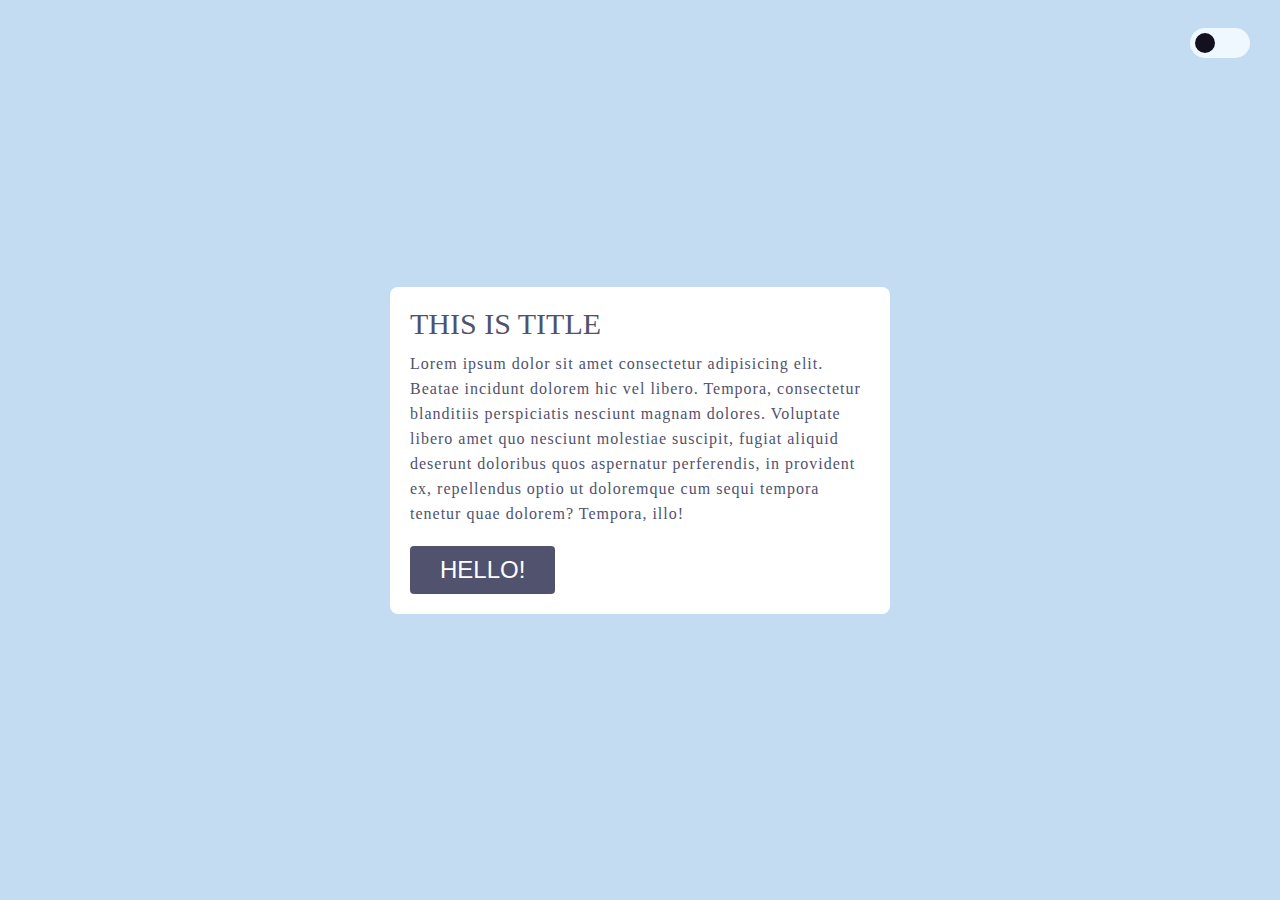
<file: Dark_Theme_Switcheer/index.html>
<!DOCTYPE html>
<html lang="en">
<head>
  <meta charset="UTF-8">
  <meta http-equiv="X-UA-Compatible" content="IE=edge">
  <meta name="viewport" content="width=device-width, initial-scale=1.0">
  <link rel="stylesheet" href="./style.css">
  <script defer src="./main.js"></script>
  <title>Dark Mode Theme</title>
</head>
<body data-theme="light">
  <section>
    <div class="container">
      <h1>This is title</h1>
      <p>Lorem ipsum dolor sit amet consectetur adipisicing elit. Beatae incidunt dolorem hic vel libero. Tempora, consectetur blanditiis perspiciatis nesciunt magnam dolores. Voluptate libero amet quo nesciunt molestiae suscipit, fugiat aliquid deserunt doloribus quos aspernatur perferendis, in provident ex, repellendus optio ut doloremque cum sequi tempora tenetur quae dolorem? Tempora, illo!</p>
      <button>Hello!</button>
    </div>
  </section>

  <div class="theme-switcher">
    <input type="checkbox" id="switcher">
    <label for="switcher">Switch</label>
  </div>
</body>
</html>
</file>
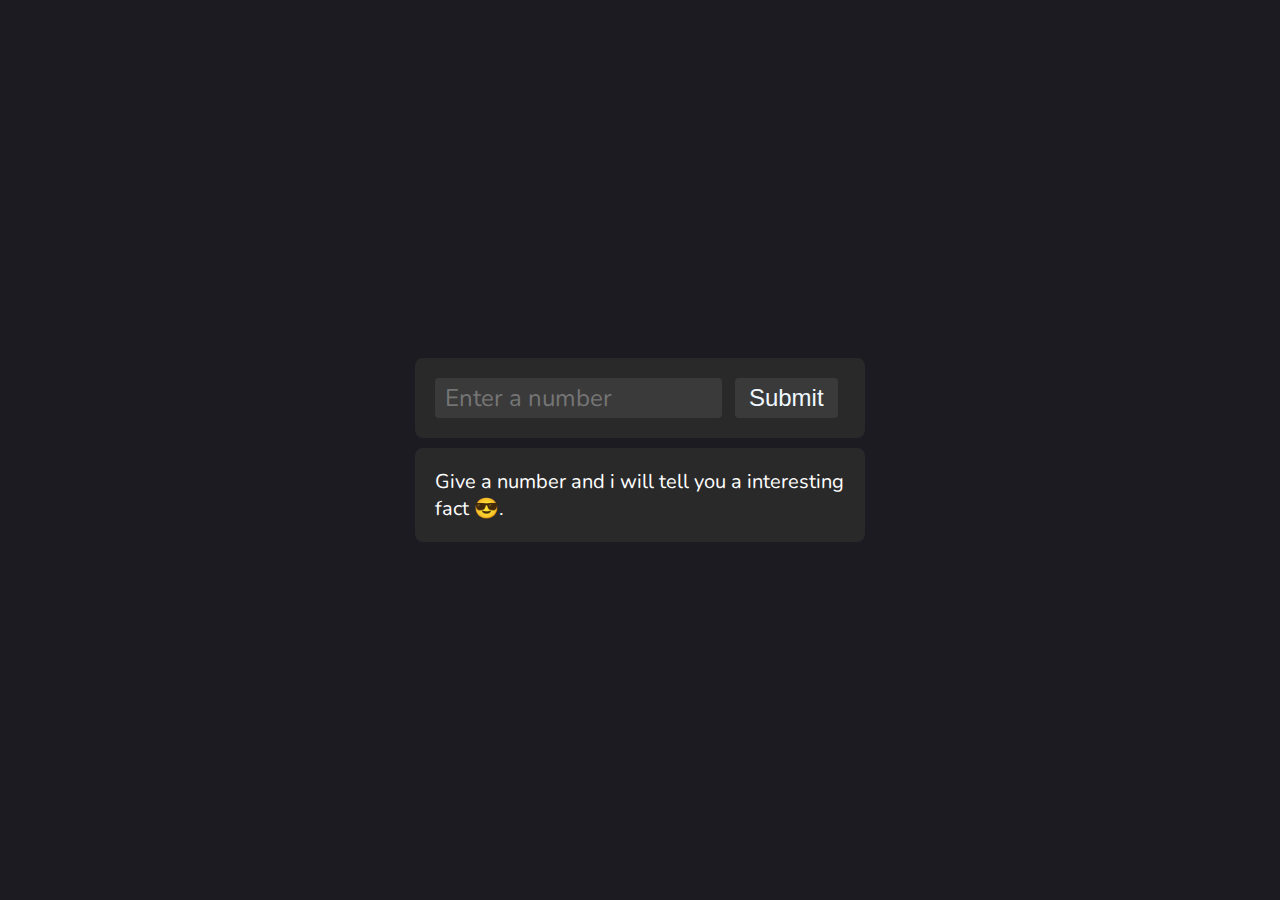
<file: Numbers_API/index.html>
<!DOCTYPE html>
<html lang="en">
<head>
  <meta charset="UTF-8">
  <meta http-equiv="X-UA-Compatible" content="IE=edge">
  <meta name="viewport" content="width=device-width, initial-scale=1.0">
  <title>Numbers API</title>
  <link rel="stylesheet" href="./style/main.css">
  <script defer src="./main.js"></script>
</head>
<body>
  <section>
    <div class="container">
      <form>
        <input type="number" placeholder="Enter a number">
        <button type="submit">Submit</button>
      </form>
      <div class="number-fact">Give a number and i will tell you a interesting fact 😎.</div>
    </div>
  </section>
</body>
</html>
</file>
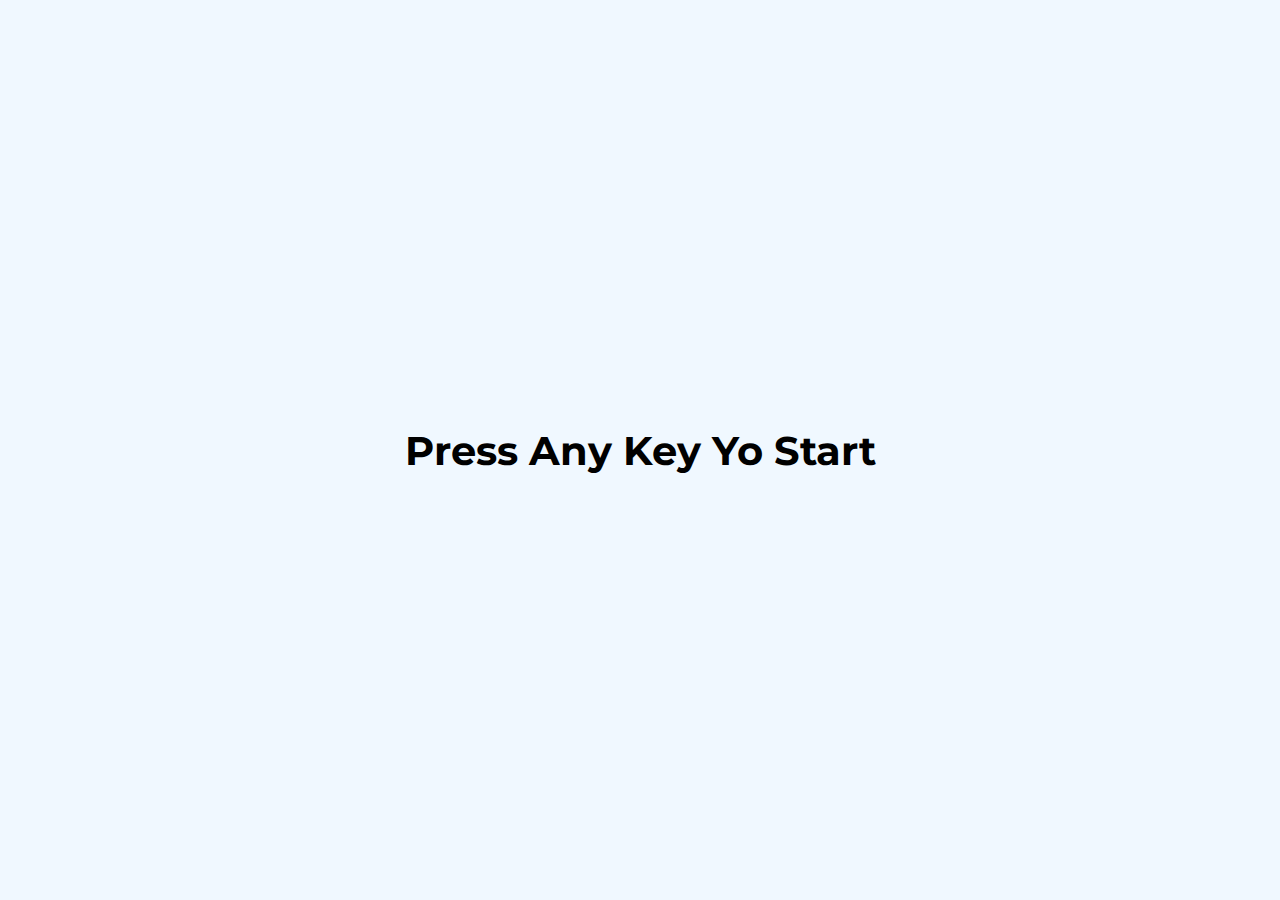
<file: PressAnyKeyCode/index.html>
<!DOCTYPE html>
<html lang="en">
<head>
  <meta charset="UTF-8">
  <meta http-equiv="X-UA-Compatible" content="IE=edge">
  <meta name="viewport" content="width=device-width, initial-scale=1.0">
  <title>KEYCODE GENERATOR</title>
  <link rel="stylesheet" href="./style/style.css">
</head>
<body>
  <section>
    <div class="container">
      <div class="key">
        <h1>Pressed Key</h1>
        <h2>H</h2>
      </div>
      <div class="arrow"> <img src="./double-arrow-right.svg" alt="arrow img">  </div>
      <div class="keyCode">
        <h1>Key Code</h1>
        <h2>34</h2>
        <p>Click To Copy</p>
      </div>
    </div>
  </section>
  <div class="overlay"><h1>Press Any Key Yo Start</h1></div>
  <script src="./index.js"></script>
</body>
</html>
</file>
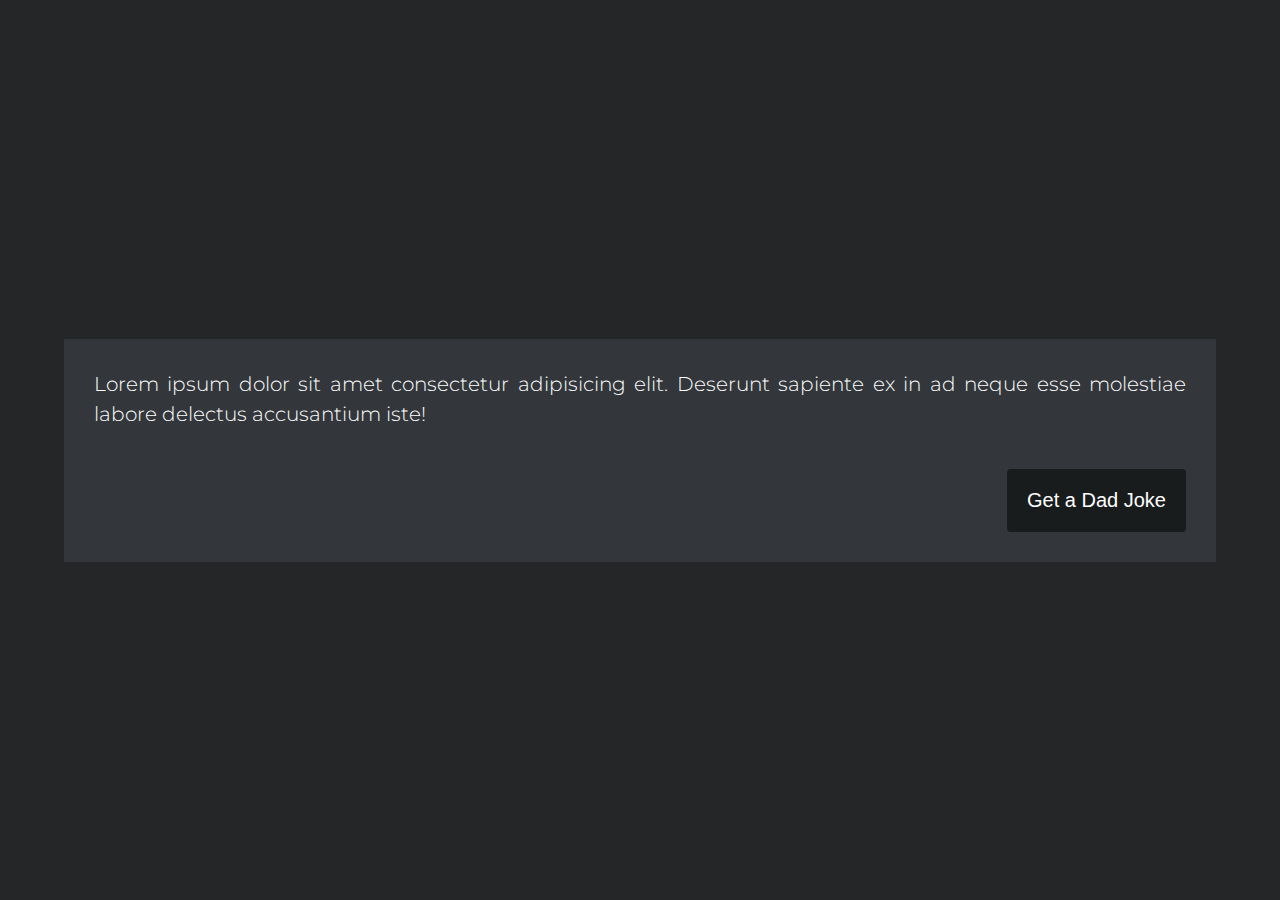
<file: Random_Joke_Generator/index.html>
<!DOCTYPE html>
<html lang="en">
<head>
  <meta charset="UTF-8">
  <meta http-equiv="X-UA-Compatible" content="IE=edge">
  <meta name="viewport" content="width=device-width, initial-scale=1.0">
  <title>Random Joke Generator</title>
  <link rel="stylesheet" href="style/style.css">
</head>
<body>
  <section>
    <div class="container">
      <div class="joke"><p>Lorem ipsum dolor sit amet consectetur adipisicing elit. Deserunt sapiente ex in ad neque esse molestiae labore delectus accusantium iste!</p></div>
      <button>Get a Dad Joke</button>
    </div>
  </section>
  <script src="./main.js"></script>
</body>
</html>
</file>
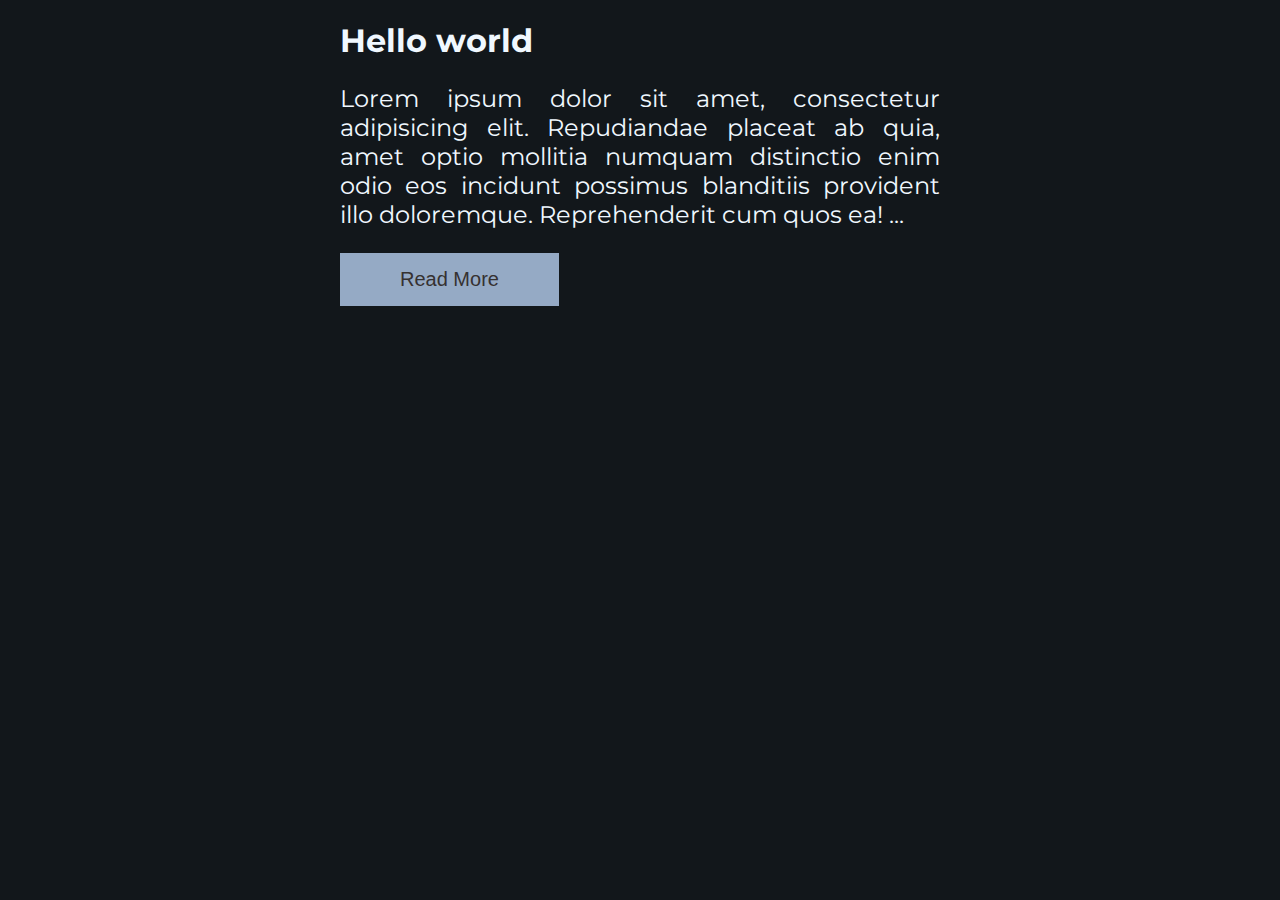
<file: READMOREBTN/index.html>
<!DOCTYPE html>
<html lang="en">

<head>
  <meta charset="UTF-8">
  <meta http-equiv="X-UA-Compatible" content="IE=edge">
  <meta name="viewport" content="width=device-width, initial-scale=1.0">
  <title>Later More Button</title>
  <link rel="stylesheet" href="./style.css">
</head>

<body>
  <h1>Hello world</h1>
  <p class="text">Lorem ipsum dolor sit amet, consectetur adipisicing elit. Repudiandae placeat ab quia, amet optio
    mollitia numquam
    distinctio enim odio eos incidunt possimus blanditiis provident illo doloremque. Reprehenderit cum quos ea!
    <span class="dots">...</span><span class="moreText">Lorem ipsum dolor sit amet consectetur adipisicing elit. Veniam nemo molestias recusandae
      quos necessitatibus odio, sed, dicta dignissimos mollitia alias autem ab asperiores odit in, ipsum iure! Magni,
      qui voluptatibus? 
      Lorem ipsum dolor sit amet, consectetur adipisicing elit. Doloribus impedit voluptas perferendis
      tenetur corrupti debitis molestiae eveniet, autem laudantium ex, a, quis eaque similique animi assumenda eos
      beatae eligendi quibusdam?</span></p>
  <button class="read-more-btn">Read More</button>
</body>
<script src="./main.js"></script>

</html>
</file>
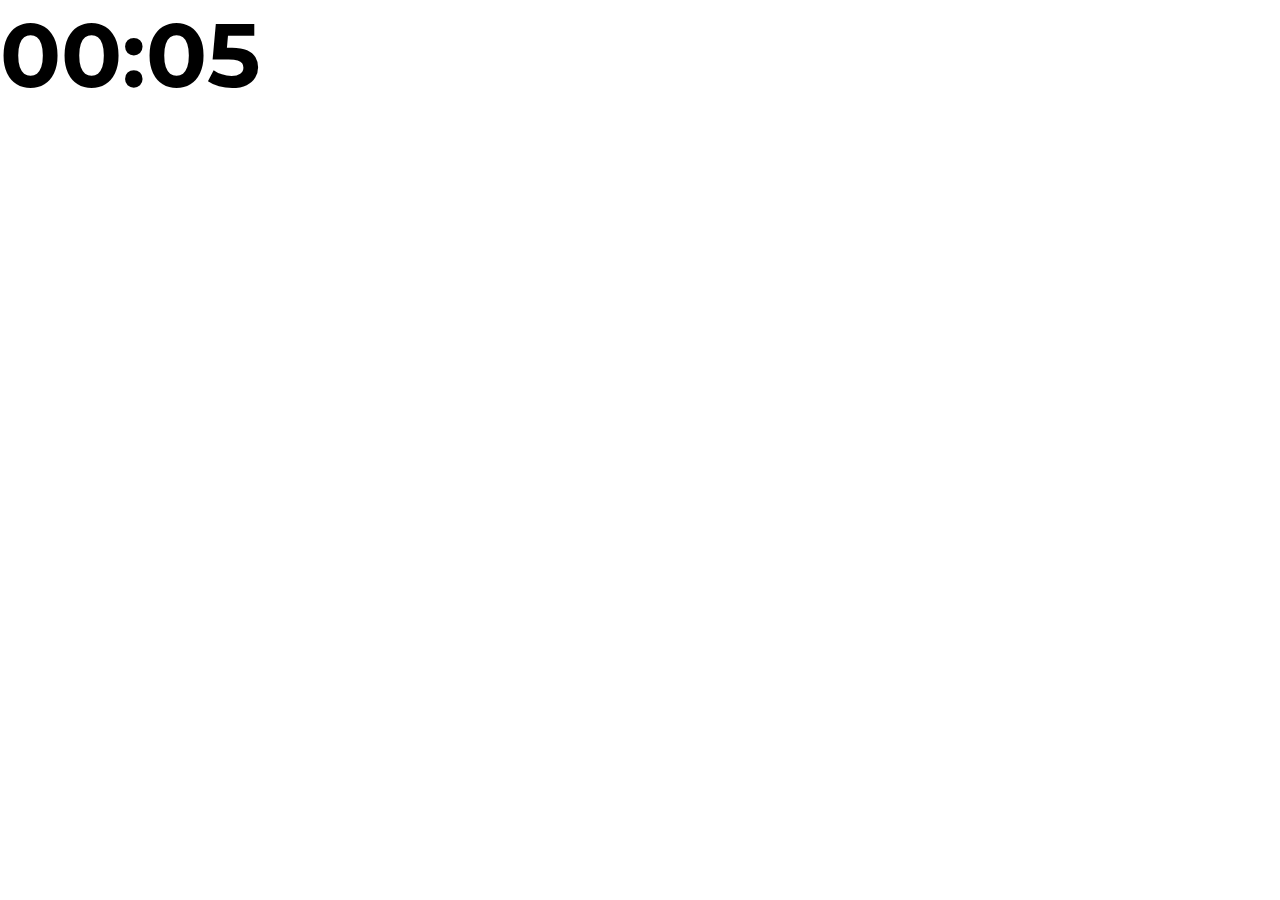
<file: Time_Out/index.html>
<!DOCTYPE html>
<html lang="en">
<head>
  <meta charset="UTF-8">
  <meta http-equiv="X-UA-Compatible" content="IE=edge">
  <meta name="viewport" content="width=device-width, initial-scale=1.0">
  <title>Document</title>
  <link rel="stylesheet" href="./main.css">
  <script defer src="./index.js"></script>
</head>
<body>
  <div class="container">
    <h1>00:00</h1>
  </div>
</body>
</html>
</file>
<file: Dark_Theme_Switcheer/style.css>
* {
  padding: 0;
  margin: 0;
  box-sizing: border-box;
}

 /* light theme colors */
body[data-theme="light"] {
  --color-1 : rgb(196, 220, 241);
  --color-2: #fff;
  --color-3: rgb(200,200,200);
  --color-4: rgb(80, 82, 110);
}
/* dark theme colors */
body[data-theme="dark"] {
  --color-1 : #1e1f26;
  --color-2: #292c33;
  --color-3: rgb(39,40,42);
  --color-4: rgb(186, 186, 202);
}

body {
  font-family: "Montserrat";
  color: var(--color-4);
}

section {
  background-color: var(--color-1);
  min-height: 100vh;
  width: 100%;
  display: flex;
  align-items: center;
  justify-content: center;
}

.container {
  width: 90%;
  margin: 0 auto;
  background-color: var(--color-2);
  border-radius: 8px;
  padding: 20px;
  max-width: 500px;
}

h1 {
  font-size: 30px;
  font-weight: 500;
  text-transform: uppercase;
}
p {
  margin-top: 10px;
  font-size: 16px;
  font-weight: 500;
  letter-spacing: 1px;
  line-height: 25px;
}

button {
  background-color: var(--color-4);
  padding: 10px 30px;
  border: none;
  font-size: 24px;
  text-transform: uppercase;
  color: var(--color-2);
  border-radius: 4px;
  margin-top: 20px;
  cursor: pointer;
}

.theme-switcher {
  position: absolute;
  right: 30px;
  top: 10px;
}

input {
  width: 0;
  height: 0;
  visibility: hidden;
}

label {
  cursor: pointer;
  display: block;
  text-indent: -9999px;
  height: 30px;
  width: 60px;
  background-color: aliceblue;
  border-radius: 50px;
  position: relative;
  transition: .5s ease background-color;
}

label::after {
  position: absolute;
  content: '';
  width: 20px;
  height: 20px;
  border-radius: 50px;
  background-color: rgb(19, 16, 31);
  top: 50%;
  left: 5px;
  transform: translateY(-50%);
  transition: .5s ease;
}

input:checked + label {
  background-color: rgb(25,26,37);
  border: 2px solid whitesmoke;
}

input:checked + label::after {
  background-color: aliceblue;
  left: calc(100% - 25px);
}
</file>
<file: Numbers_API/style/main.css>
@import url("https://fonts.googleapis.com/css2?family=Nunito&display=swap");
* {
  padding: 0;
  margin: 0;
  -webkit-box-sizing: border-box;
          box-sizing: border-box;
}

html {
  font-family: 'Nunito', sans-serif;
  font-size: 10px;
}

body {
  background-color: #1c1b22;
  color: #fff;
  min-height: 100vh;
  width: 100%;
  height: 100vh;
  display: -webkit-box;
  display: -ms-flexbox;
  display: flex;
  -webkit-box-align: center;
      -ms-flex-align: center;
          align-items: center;
  -webkit-box-pack: center;
      -ms-flex-pack: center;
          justify-content: center;
}

section {
  width: 100%;
}

.container {
  width: 90%;
  max-width: 450px;
  margin: 0 auto;
}

.container form,
.container .number-fact {
  width: 100%;
  background-color: #2a292a;
  padding: 20px;
  border-radius: 8px;
}

.container form button {
  display: inline-block;
  width: 25%;
  font-size: 24px;
  height: 40px;
  background-color: #3a3a3b;
  border: none;
  outline: none;
  border-radius: 4px;
  margin-left: 10px;
  cursor: pointer;
  color: aliceblue;
}

.container input[type="number"] {
  width: 70%;
  height: 40px;
  border-radius: 4px;
  outline: none;
  border: none;
  background-color: #3a3a3b;
  font-size: 24px;
  color: aliceblue;
  padding-left: 10px;
}

.container input[type="number"]::-webkit-input-placeholder {
  font-size: 24px;
  font-family: Nunito;
  font-weight: 400;
}

.container input[type="number"]:-ms-input-placeholder {
  font-size: 24px;
  font-family: Nunito;
  font-weight: 400;
}

.container input[type="number"]::-ms-input-placeholder {
  font-size: 24px;
  font-family: Nunito;
  font-weight: 400;
}

.container input[type="number"]::placeholder {
  font-size: 24px;
  font-family: Nunito;
  font-weight: 400;
}

.container .number-fact {
  margin-top: 10px;
  height: auto;
  font-size: 20px;
}
</file>
<file: PressAnyKeyCode/style/style.css>
@import url("https://fonts.googleapis.com/css2?family=Montserrat:wght@400;700&display=swap");
* {
  margin: 0;
  padding: 0;
  -webkit-box-sizing: border-box;
          box-sizing: border-box;
}

body {
  font-family: 'Montserrat', sans-serif;
  font-size: 20px;
  background-color: aliceblue;
}

section {
  min-height: 100vh;
  width: 100%;
  padding: 100px 0;
  display: -webkit-box;
  display: -ms-flexbox;
  display: flex;
  -webkit-box-align: center;
      -ms-flex-align: center;
          align-items: center;
  -webkit-box-pack: center;
      -ms-flex-pack: center;
          justify-content: center;
}

.container {
  width: 90%;
  max-width: 100px;
  margin: 0 auto;
  display: -webkit-box;
  display: -ms-flexbox;
  display: flex;
  -webkit-box-align: center;
      -ms-flex-align: center;
          align-items: center;
  -webkit-box-pack: center;
      -ms-flex-pack: center;
          justify-content: center;
}

.container div {
  background-color: #fff;
  display: -webkit-box;
  display: -ms-flexbox;
  display: flex;
  -webkit-box-orient: vertical;
  -webkit-box-direction: normal;
      -ms-flex-direction: column;
          flex-direction: column;
  text-align: center;
  padding: 30px;
  border-radius: 10px;
  cursor: pointer;
  -webkit-box-shadow: 0px 0px 10px 0px #0000001c;
          box-shadow: 0px 0px 10px 0px #0000001c;
  -webkit-transition: .3s ease box-shadow;
  transition: .3s ease box-shadow;
}

.container div:hover {
  -webkit-box-shadow: 0px 0px 10px 0px #0000001f;
          box-shadow: 0px 0px 10px 0px #0000001f;
}

.container .arrow {
  background-color: transparent !important;
  padding: 0 100px !important;
  -webkit-box-shadow: none !important;
          box-shadow: none !important;
  cursor: pointer !important;
}

.container .arrow img {
  width: 80px;
}

.container h2 {
  margin: 20 0px;
  font-size: 60px;
}

.overlay {
  position: fixed;
  top: 0;
  left: 0;
  height: 100%;
  width: 100%;
  background-color: aliceblue;
  display: -webkit-box;
  display: -ms-flexbox;
  display: flex;
  -webkit-box-align: center;
      -ms-flex-align: center;
          align-items: center;
  -webkit-box-pack: center;
      -ms-flex-pack: center;
          justify-content: center;
  padding: 30px;
}

.overlay.hide {
  display: none;
}

@media only screen and (max-width: 1000px) {
  .container {
    -webkit-box-orient: vertical;
    -webkit-box-direction: normal;
        -ms-flex-direction: column;
            flex-direction: column;
  }
  .container .arrow {
    padding: 50px 0 !important;
    -webkit-transform: rotate(90deg);
            transform: rotate(90deg);
  }
}
</file>
<file: Random_Joke_Generator/style/style.css>
@import url("https://fonts.googleapis.com/css2?family=Montserrat:wght@300;700&display=swap");
* {
  margin: 0;
  padding: 0;
  -webkit-box-sizing: border-box;
          box-sizing: border-box;
}

html {
  font-size: 10px;
  font-family: 'Montserrat', sans-serif;
}

body {
  background-color: #252627;
  color: #fff;
}

section {
  min-height: 100vh;
  width: 100%;
  padding: 100px 0;
  display: -webkit-box;
  display: -ms-flexbox;
  display: flex;
  -webkit-box-align: center;
      -ms-flex-align: center;
          align-items: center;
  -webkit-box-pack: center;
      -ms-flex-pack: center;
          justify-content: center;
}

.container {
  width: 90%;
  min-width: 500px;
  margin: 0 auto;
  background-color: #33373b;
  border: 8px;
  padding: 3rem;
  display: -webkit-box;
  display: -ms-flexbox;
  display: flex;
  -webkit-box-orient: vertical;
  -webkit-box-direction: normal;
      -ms-flex-direction: column;
          flex-direction: column;
}

.container p {
  font-size: 2rem;
  font-weight: 300;
  line-height: 3rem;
  text-align: justify;
}

.container button {
  margin-top: 4rem;
  width: -webkit-fit-content;
  width: -moz-fit-content;
  width: fit-content;
  padding: 2rem;
  font-size: 2rem;
  background-color: #191c1d;
  color: #fff;
  border: none;
  border-radius: 4px;
  cursor: pointer;
  -ms-flex-item-align: end;
      align-self: flex-end;
}
</file>
<file: READMOREBTN/style.css>
@import url("https://fonts.googleapis.com/css2?family=Montserrat:wght@300;700&display=swap");

body {
  font-family: 'Montserrat', sans-serif;
  text-align: justify;
  max-width: 600px;
  margin: 0 auto;
  background-color: rgb(18,23,27);
  color: aliceblue
}

.text {
  font-size: 24px;
}

.moreText {
  display: none;
}

.read-more-btn {
  padding: 15px 60px;
  background-color: rgb(149, 170, 197);
  color: rgb(53, 49, 49);
  outline: none;
  border: none;
  cursor: pointer;
  font-size: 20px;
}
.text.show-more .moreText {
  display: inline;
}

.text.show-more .dots {
  display: none;
}
</file>
<file: Time_Out/main.css>
@import url('https://fonts.googleapis.com/css2?family=Montserrat:wght@400;500;700&display=swap');

* {
  padding: 0;
  margin: 0;
  box-sizing: border-box;
}

section {
  height: 100vh;
  width: 100%;
  display: flex;
  align-items: center;
  justify-content: center;
}

h1 {
  font-family: "Montserrat";
  font-size: 90px;
}
</file>
